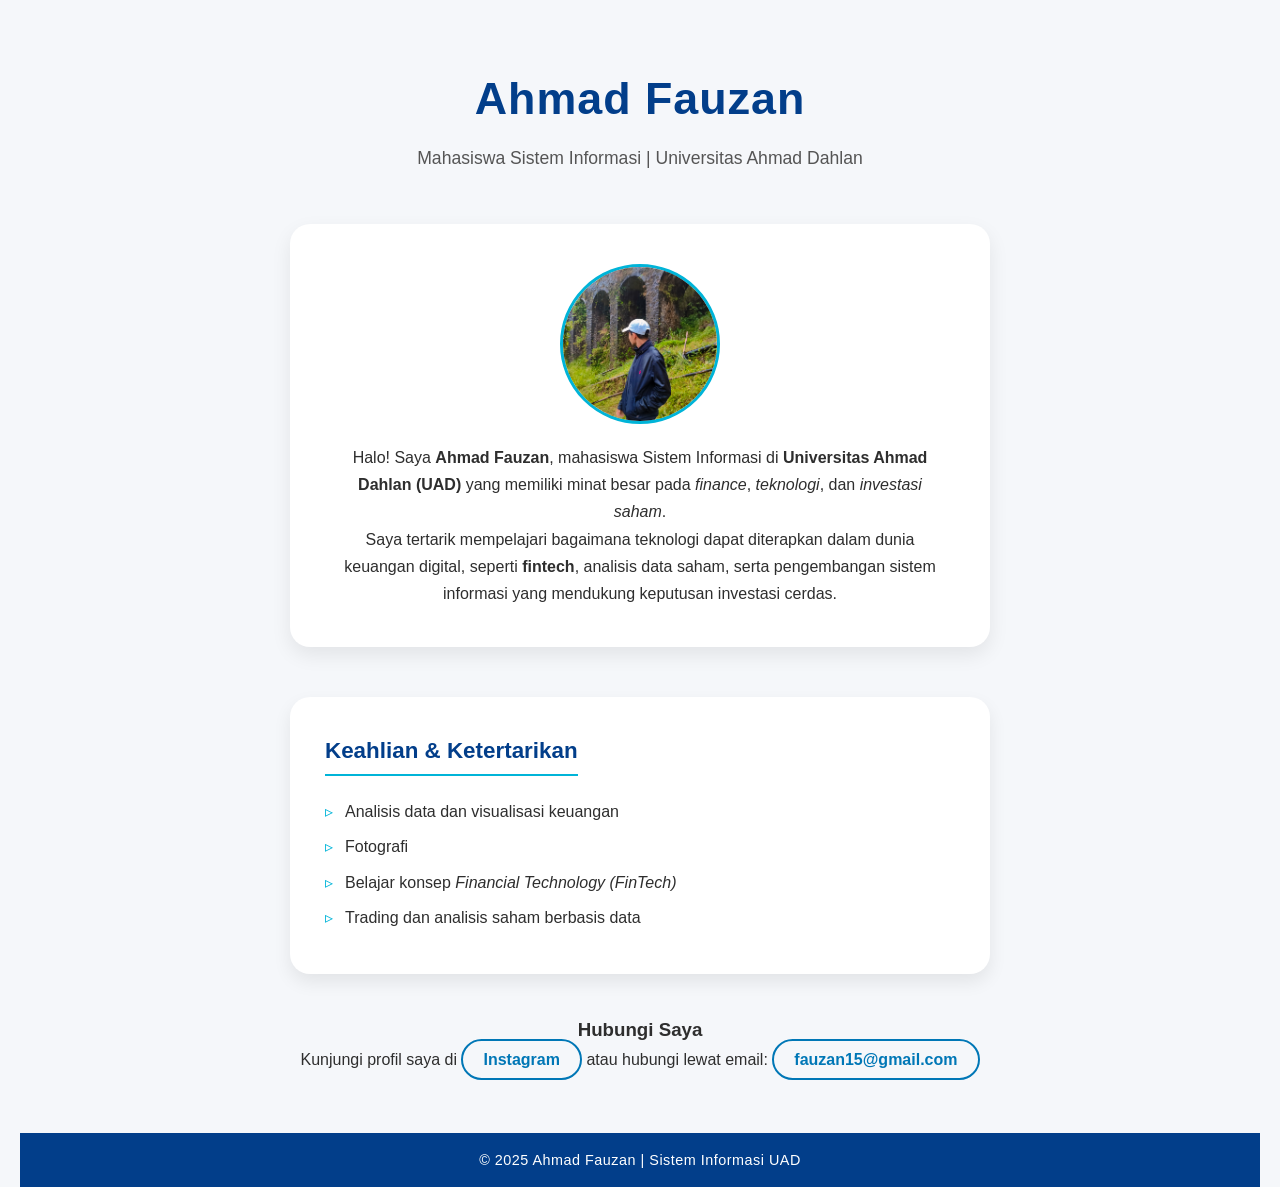
<file: index.html>
<!DOCTYPE html>
<html lang="id">
<head>
  <meta charset="UTF-8" />
  <meta name="viewport" content="width=device-width, initial-scale=1.0" />
  <title>Portofolio Ahmad Fauzan</title>
  <link rel="stylesheet" href="style.css" />
</head>
<body>
  <header>
    <h1>Ahmad Fauzan</h1>
    <h2>Mahasiswa Sistem Informasi | Universitas Ahmad Dahlan</h2>
  </header>

  <main>
    <section class="about">
      <img src="images/foto.jpg" alt="Foto Profil Fauzan" class="profile" />
      <p>
        Halo! Saya <strong>Ahmad Fauzan</strong>, mahasiswa Sistem Informasi di
        <strong>Universitas Ahmad Dahlan (UAD)</strong> yang memiliki minat
        besar pada <em>finance</em>, <em>teknologi</em>, dan
        <em>investasi saham</em>.
      </p>
      <p>
        Saya tertarik mempelajari bagaimana teknologi dapat diterapkan dalam
        dunia keuangan digital, seperti <strong>fintech</strong>, analisis
        data saham, serta pengembangan sistem informasi yang mendukung
        keputusan investasi cerdas.
      </p>
    </section>

    <section class="skills">
      <h3>Keahlian & Ketertarikan</h3>
      <ul>
        <li>Analisis data dan visualisasi keuangan</li>
        <li>Fotografi</li>
        <li>Belajar konsep <em>Financial Technology (FinTech)</em></li>
        <li>Trading dan analisis saham berbasis data</li>
      </ul>
    </section>

    <section class="contact">
      <h3>Hubungi Saya</h3>
      <p>
        Kunjungi profil saya di
        <a href="https://www.instagram.com/atz_fauzan" target="_blank">Instagram</a>
        atau hubungi lewat email:
        <a href="mailto:fauzan15@gmail.com">fauzan15@gmail.com</a>
      </p>
    </section>
  </main>

  <footer>
    <p>©️ 2025 Ahmad Fauzan | Sistem Informasi UAD</p>
  </footer>
</body>
</html>
</file>
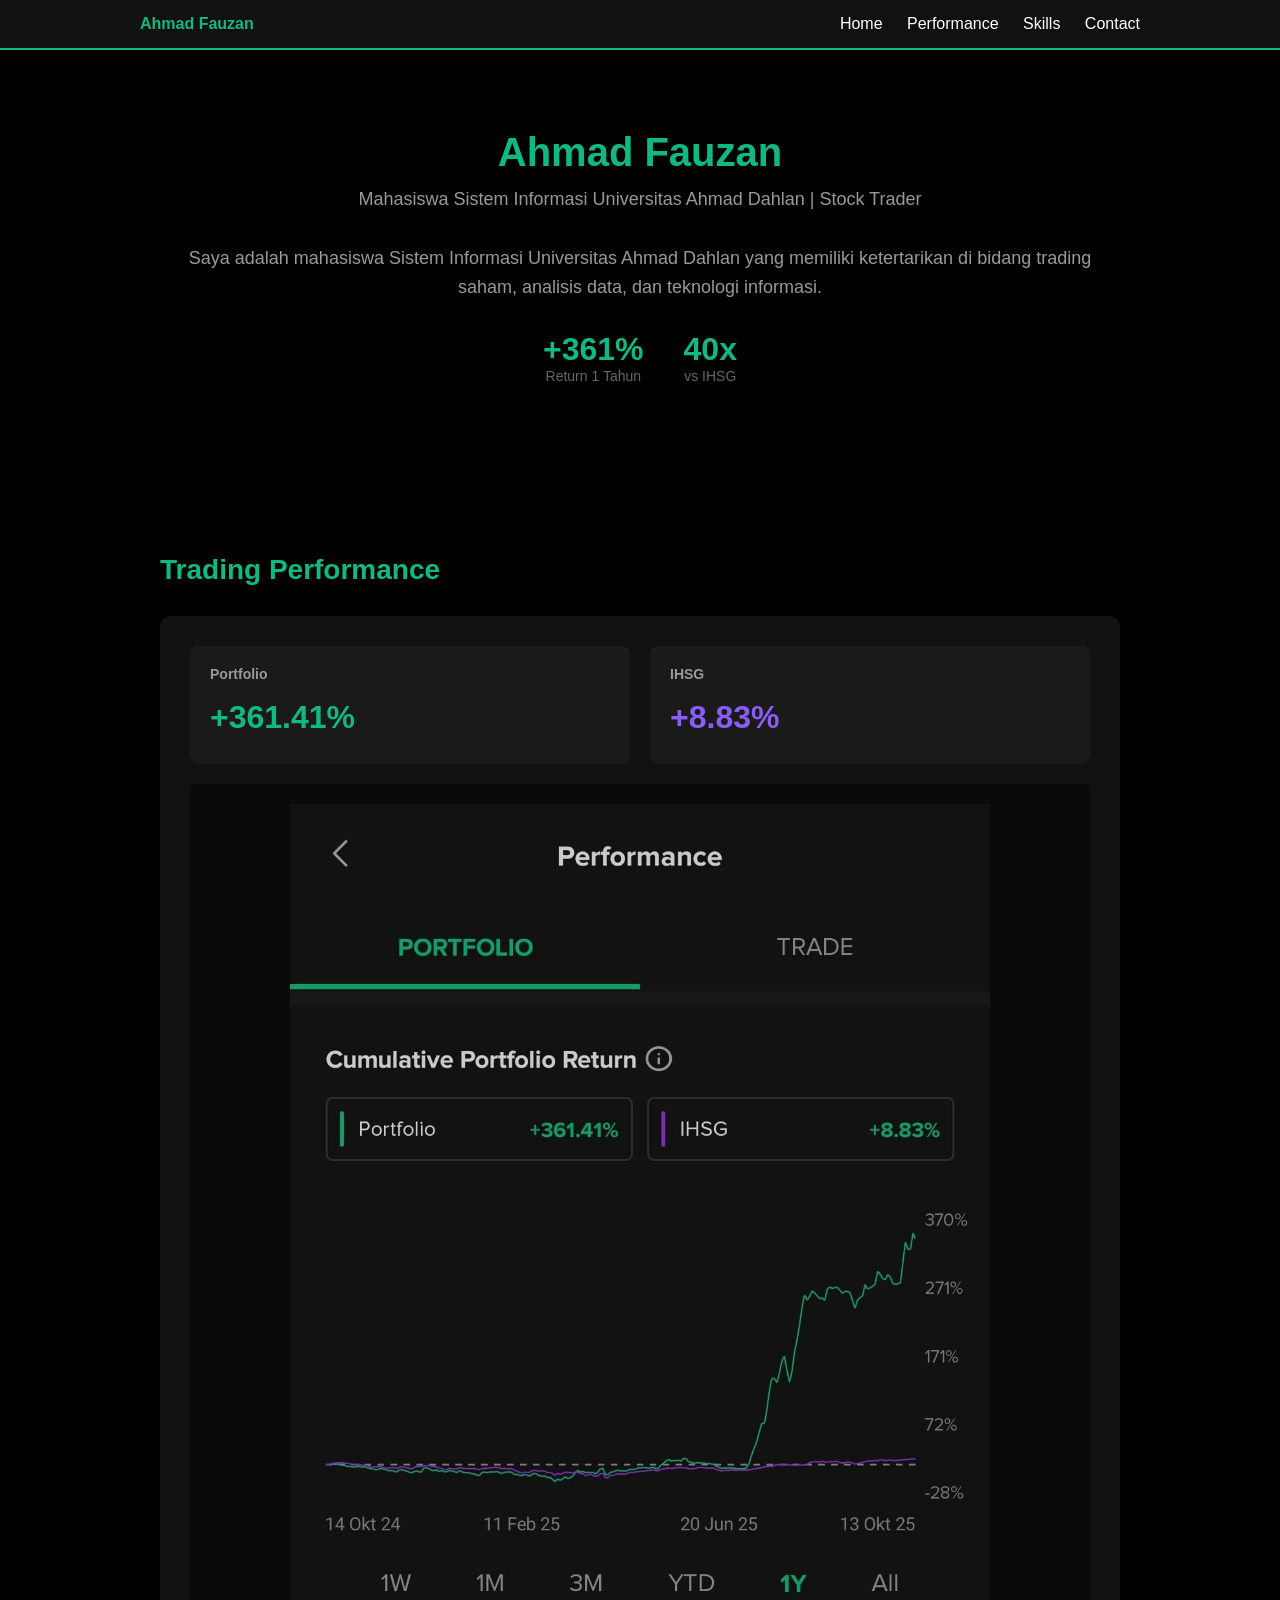
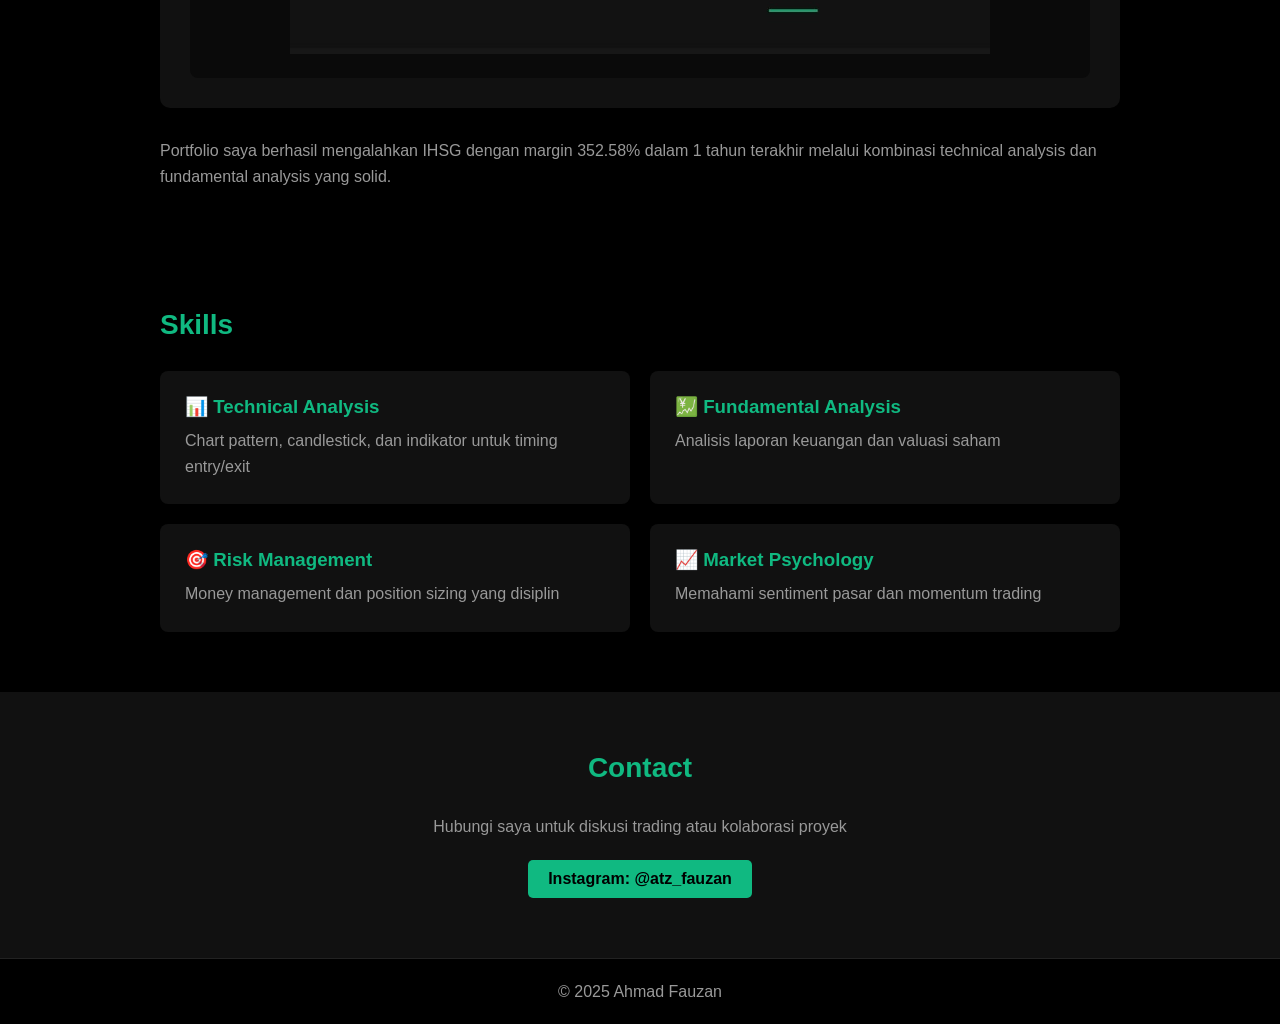
<file: tugas ega ganteng/index.html>
<!DOCTYPE html>
<html lang="id">
<head>
    <meta charset="UTF-8">
    <meta name="viewport" content="width=device-width, initial-scale=1.0">
    <title>Ahmad Fauzan - Portfolio</title>
    <style>
        * {
            margin: 0;
            padding: 0;
            box-sizing: border-box;
        }

        body {
            font-family: Arial, sans-serif;
            background: #000;
            color: #fff;
        }

        header {
            background: #111;
            padding: 15px 20px;
            border-bottom: 2px solid #10b981;
        }

        nav {
            max-width: 1000px;
            margin: 0 auto;
            display: flex;
            justify-content: space-between;
        }

        .logo {
            font-weight: bold;
            color: #10b981;
        }

        nav a {
            color: #fff;
            text-decoration: none;
            margin-left: 20px;
        }

        nav a:hover {
            color: #10b981;
        }

        section {
            max-width: 1000px;
            margin: 0 auto;
            padding: 60px 20px;
        }

        h1 {
            font-size: 40px;
            color: #10b981;
            margin-bottom: 10px;
        }

        h2 {
            font-size: 28px;
            color: #10b981;
            margin-bottom: 30px;
        }

        p {
            color: #999;
            line-height: 1.6;
        }

        .intro {
            text-align: center;
            padding: 80px 20px;
        }

        .intro p {
            font-size: 18px;
            margin-bottom: 30px;
        }

        .stats {
            display: flex;
            justify-content: center;
            gap: 40px;
            margin: 30px 0;
        }

        .stat-box {
            text-align: center;
        }

        .stat-num {
            font-size: 32px;
            color: #10b981;
            font-weight: bold;
        }

        .stat-label {
            color: #666;
            font-size: 14px;
        }

        .perf-box {
            background: #111;
            padding: 30px;
            border-radius: 10px;
            margin-bottom: 30px;
        }

        .perf-cards {
            display: flex;
            gap: 20px;
            margin-bottom: 20px;
        }

        .perf-card {
            flex: 1;
            background: #1a1a1a;
            padding: 20px;
            border-radius: 8px;
        }

        .perf-card h3 {
            color: #999;
            font-size: 14px;
            margin-bottom: 10px;
        }

        .perf-card p {
            font-size: 32px;
            color: #10b981;
            font-weight: bold;
        }

        .perf-card.purple p {
            color: #8b5cf6;
        }

        .chart {
            background: #0a0a0a;
            padding: 20px;
            border-radius: 8px;
            text-align: center;
        }

        .chart img {
            width: 100%;
            max-width: 700px;
        }

        .skill-grid {
            display: grid;
            grid-template-columns: repeat(2, 1fr);
            gap: 20px;
        }

        .skill-box {
            background: #111;
            padding: 25px;
            border-radius: 8px;
        }

        .skill-box h3 {
            color: #10b981;
            margin-bottom: 10px;
        }

        .contact {
            text-align: center;
            background: #111;
            padding: 60px 20px;
        }

        .social {
            margin-top: 20px;
        }

        .social a {
            display: inline-block;
            margin: 0 10px;
            padding: 10px 20px;
            background: #10b981;
            color: #000;
            text-decoration: none;
            border-radius: 5px;
            font-weight: bold;
        }

        footer {
            text-align: center;
            padding: 20px;
            color: #666;
            border-top: 1px solid #222;
        }

        @media (max-width: 768px) {
            h1 {
                font-size: 28px;
            }

            .stats {
                flex-direction: column;
                gap: 20px;
            }

            .perf-cards {
                flex-direction: column;
            }

            .skill-grid {
                grid-template-columns: 1fr;
            }

            nav a {
                margin-left: 10px;
                font-size: 14px;
            }
        }
    </style>
</head>
<body>
    <header>
        <nav>
            <div class="logo">Ahmad Fauzan</div>
            <div>
                <a href="#home">Home</a>
                <a href="#performance">Performance</a>
                <a href="#skills">Skills</a>
                <a href="#contact">Contact</a>
            </div>
        </nav>
    </header>

    <section class="intro" id="home">
        <h1>Ahmad Fauzan</h1>
        <p>Mahasiswa Sistem Informasi Universitas Ahmad Dahlan | Stock Trader</p>
        <p>Saya adalah mahasiswa Sistem Informasi Universitas Ahmad Dahlan yang memiliki ketertarikan di bidang trading saham, analisis data, dan teknologi informasi.</p>
        
        <div class="stats">
            <div class="stat-box">
                <div class="stat-num">+361%</div>
                <div class="stat-label">Return 1 Tahun</div>
            </div>
            <div class="stat-box">
                <div class="stat-num">40x</div>
                <div class="stat-label">vs IHSG</div>
            </div>
        </div>
    </section>

    <section id="performance">
        <h2>Trading Performance</h2>
        
        <div class="perf-box">
            <div class="perf-cards">
                <div class="perf-card">
                    <h3>Portfolio</h3>
                    <p>+361.41%</p>
                </div>
                <div class="perf-card purple">
                    <h3>IHSG</h3>
                    <p>+8.83%</p>
                </div>
            </div>

            <div class="chart">
                <img src="performance-chart.png" alt="Trading Performance Chart">
            </div>
        </div>

        <p>Portfolio saya berhasil mengalahkan IHSG dengan margin 352.58% dalam 1 tahun terakhir melalui kombinasi technical analysis dan fundamental analysis yang solid.</p>
    </section>

    <section id="skills">
        <h2>Skills</h2>
        
        <div class="skill-grid">
            <div class="skill-box">
                <h3>📊 Technical Analysis</h3>
                <p>Chart pattern, candlestick, dan indikator untuk timing entry/exit</p>
            </div>
            <div class="skill-box">
                <h3>💹 Fundamental Analysis</h3>
                <p>Analisis laporan keuangan dan valuasi saham</p>
            </div>
            <div class="skill-box">
                <h3>🎯 Risk Management</h3>
                <p>Money management dan position sizing yang disiplin</p>
            </div>
            <div class="skill-box">
                <h3>📈 Market Psychology</h3>
                <p>Memahami sentiment pasar dan momentum trading</p>
            </div>
        </div>
    </section>

    <div class="contact" id="contact">
        <h2>Contact</h2>
        <p>Hubungi saya untuk diskusi trading atau kolaborasi proyek</p>
        
        <div class="social">
            <a href="https://www.instagram.com/atz_fauzan" target="_blank">Instagram: @atz_fauzan</a>
        </div>
    </div>

    <footer>
        <p>&copy; 2025 Ahmad Fauzan</p>
    </footer>
</body>
</html>
</file>
<file: style.css>
/* Reset dan Font */
* {
  margin: 0;
  padding: 0;
  box-sizing: border-box;
  font-family: "Inter", "Poppins", sans-serif;
}

body {
  background: #f5f7fa;
  color: #2e2e2e;
  line-height: 1.7;
  display: flex;
  flex-direction: column;
  align-items: center;
  min-height: 100vh;
  padding: 0 20px;
}

/* Header */
header {
  text-align: center;
  margin-top: 60px;
  animation: fadeInDown 1s ease-in-out;
}

header h1 {
  font-size: 2.8rem;
  color: #023e8a;
  letter-spacing: 1px;
  font-weight: 700;
}

header h2 {
  font-size: 1.1rem;
  color: #555;
  font-weight: 400;
  margin-top: 8px;
}

/* Tentang Saya */
.about {
  display: flex;
  flex-direction: column;
  align-items: center;
  margin: 50px auto;
  max-width: 700px;
  text-align: center;
  animation: fadeInUp 1.2s ease-in-out;
  background: #ffffff;
  border-radius: 20px;
  box-shadow: 0 8px 20px rgba(0, 0, 0, 0.08);
  padding: 40px;
}

.profile {
  width: 160px;
  height: 160px;
  border-radius: 50%;
  object-fit: cover;
  border: 3px solid #00b4d8;
  margin-bottom: 20px;
  transition: transform 0.3s ease;
}

.profile:hover {
  transform: scale(1.05);
}

/* Skills */
.skills {
  background: #ffffff;
  padding: 35px;
  border-radius: 20px;
  box-shadow: 0 8px 18px rgba(0, 0, 0, 0.08);
  max-width: 700px;
  margin-bottom: 40px;
  animation: fadeIn 1.5s ease-in-out;
}

.skills h3 {
  color: #023e8a;
  font-size: 1.4rem;
  margin-bottom: 12px;
  border-bottom: 2px solid #00b4d8;
  display: inline-block;
  padding-bottom: 4px;
}

.skills ul {
  list-style-type: none;
  text-align: left;
  margin-top: 10px;
}

.skills li {
  margin: 8px 0;
  position: relative;
  padding-left: 20px;
}

.skills li::before {
  content: "▹";
  color: #00b4d8;
  position: absolute;
  left: 0;
}

/* Kontak */
.contact {
  text-align: center;
  margin-bottom: 60px;
}

.contact a {
  color: #0077b6;
  text-decoration: none;
  font-weight: 600;
  border: 2px solid #0077b6;
  padding: 10px 20px;
  border-radius: 30px;
  transition: all 0.3s ease;
}

.contact a:hover {
  background-color: #0077b6;
  color: #fff;
}

/* Footer */
footer {
  background: #023e8a;
  color: white;
  width: 100%;
  text-align: center;
  padding: 15px 0;
  margin-top: auto;
  font-size: 0.9rem;
  letter-spacing: 0.5px;
}

/* Animasi */
@keyframes fadeIn {
  from { opacity: 0; }
  to { opacity: 1; }
}

@keyframes fadeInUp {
  from { opacity: 0; transform: translateY(30px); }
  to { opacity: 1; transform: translateY(0); }
}

@keyframes fadeInDown {
  from { opacity: 0; transform: translateY(-30px); }
  to { opacity: 1; transform: translateY(0); }
}
</file>
